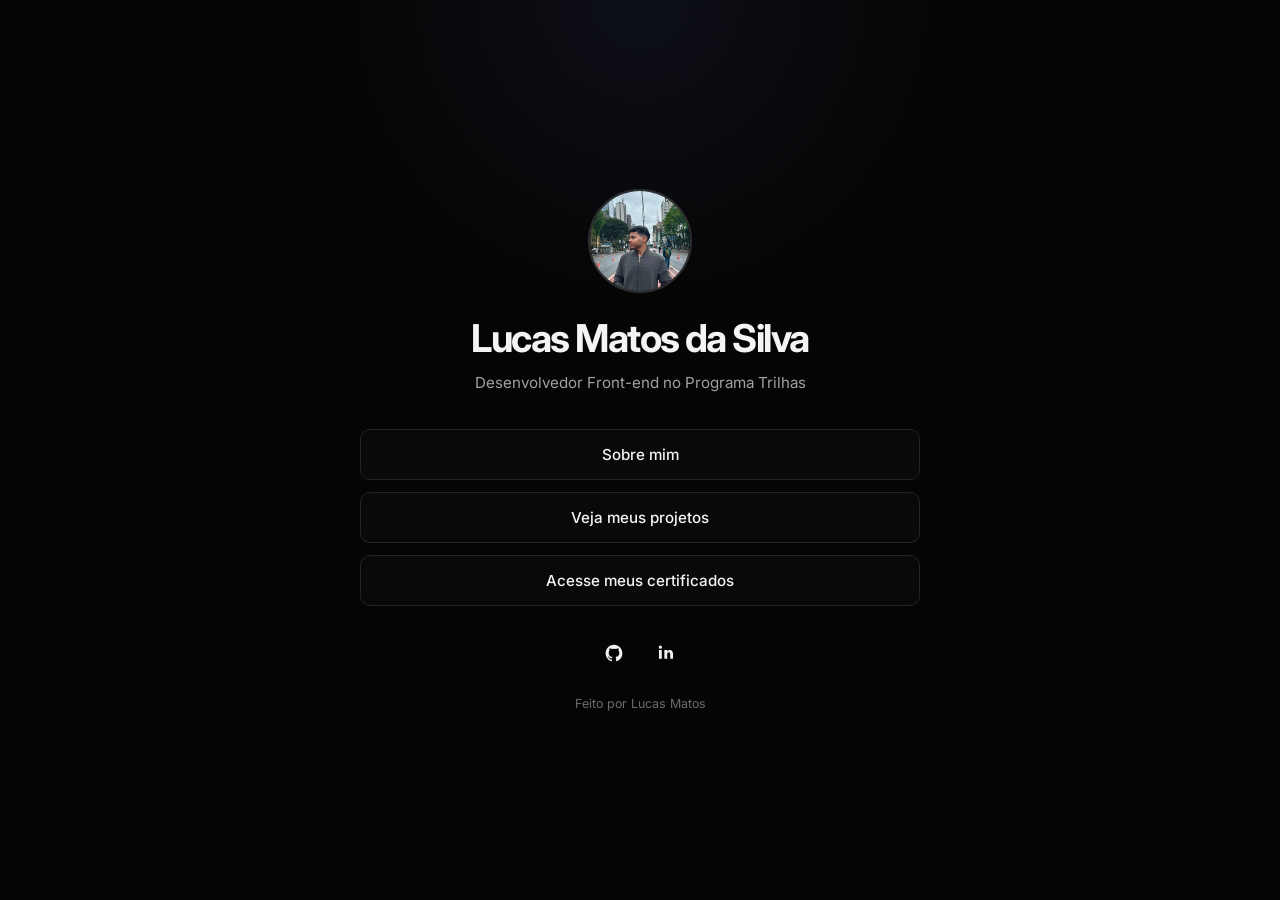
<file: index.html>
<!DOCTYPE html>
<html lang="pt-BR">
<head>
  <meta charset="UTF-8">
  <meta name="viewport" content="width=device-width, initial-scale=1.0">
  <meta name="description" content="Portfólio de Lucas Matos da Silva">
  <title>Lucas Matos | Portfólio</title>
  <link rel="preconnect" href="https://fonts.googleapis.com">
  <link rel="preconnect" href="https://fonts.gstatic.com" crossorigin>
  <link href="https://fonts.googleapis.com/css2?family=Inter:wght@400;500;600;700&display=swap" rel="stylesheet">
  <link rel="stylesheet" href="css/style.css">
</head>
<body>
  <main class="home">
    <section class="profile-card fade-in">
      <img src="assets/lucas.jpg" alt="Lucas Matos da Silva" class="profile-photo">

      <h1>Lucas Matos da Silva</h1>
      <p class="subtitle">Desenvolvedor Front-end no Programa Trilhas</p>

      <div class="buttons">
        <a href="sobre.html" class="main-button">Sobre mim</a>
        <a href="projetos.html" class="main-button">Veja meus projetos</a>
        <a href="https://www.linkedin.com/in/lucasmatosdasilva/" target="_blank" rel="noopener noreferrer" class="main-button">Acesse meus certificados</a>
      </div>

      <div class="socials">
        <a href="https://github.com/lucasmatosdasilva" target="_blank" rel="noopener noreferrer" aria-label="GitHub">
          <svg viewBox="0 0 24 24" aria-hidden="true">
            <path d="M12 2C6.48 2 2 6.58 2 12.23c0 4.52 2.87 8.35 6.84 9.71.5.1.68-.22.68-.49v-1.73c-2.78.62-3.37-1.37-3.37-1.37-.45-1.18-1.11-1.5-1.11-1.5-.91-.64.07-.63.07-.63 1 .07 1.53 1.06 1.53 1.06.9 1.57 2.35 1.12 2.92.86.09-.66.35-1.12.64-1.38-2.22-.26-4.56-1.14-4.56-5.07 0-1.12.39-2.04 1.03-2.76-.1-.26-.45-1.31.1-2.72 0 0 .84-.27 2.75 1.05A9.3 9.3 0 0 1 12 6.92a9.3 9.3 0 0 1 2.5.34c1.91-1.32 2.75-1.05 2.75-1.05.55 1.41.2 2.46.1 2.72.64.72 1.03 1.64 1.03 2.76 0 3.94-2.34 4.8-4.57 5.06.36.32.68.94.68 1.9v2.8c0 .27.18.59.69.49A10.23 10.23 0 0 0 22 12.23C22 6.58 17.52 2 12 2Z"/>
          </svg>
        </a>
        <a href="https://www.linkedin.com/in/lucasmatosdasilva/" target="_blank" rel="noopener noreferrer" aria-label="LinkedIn">
          <svg viewBox="0 0 24 24" aria-hidden="true">
            <path d="M6.94 8.5H3.56V19h3.38V8.5ZM5.25 3A1.96 1.96 0 1 0 5.25 6.92 1.96 1.96 0 0 0 5.25 3ZM20.44 12.98c0-3.16-1.69-4.63-3.94-4.63-1.82 0-2.63 1-3.08 1.7V8.5h-3.38V19h3.38v-5.2c0-1.37.26-2.7 1.96-2.7 1.68 0 1.7 1.57 1.7 2.79V19h3.36v-6.02Z"/>
          </svg>
        </a>
      </div>

      <p class="footer">Feito por Lucas Matos</p>
    </section>
  </main>

  <script src="js/script.js"></script>
</body>
</html>
</file>
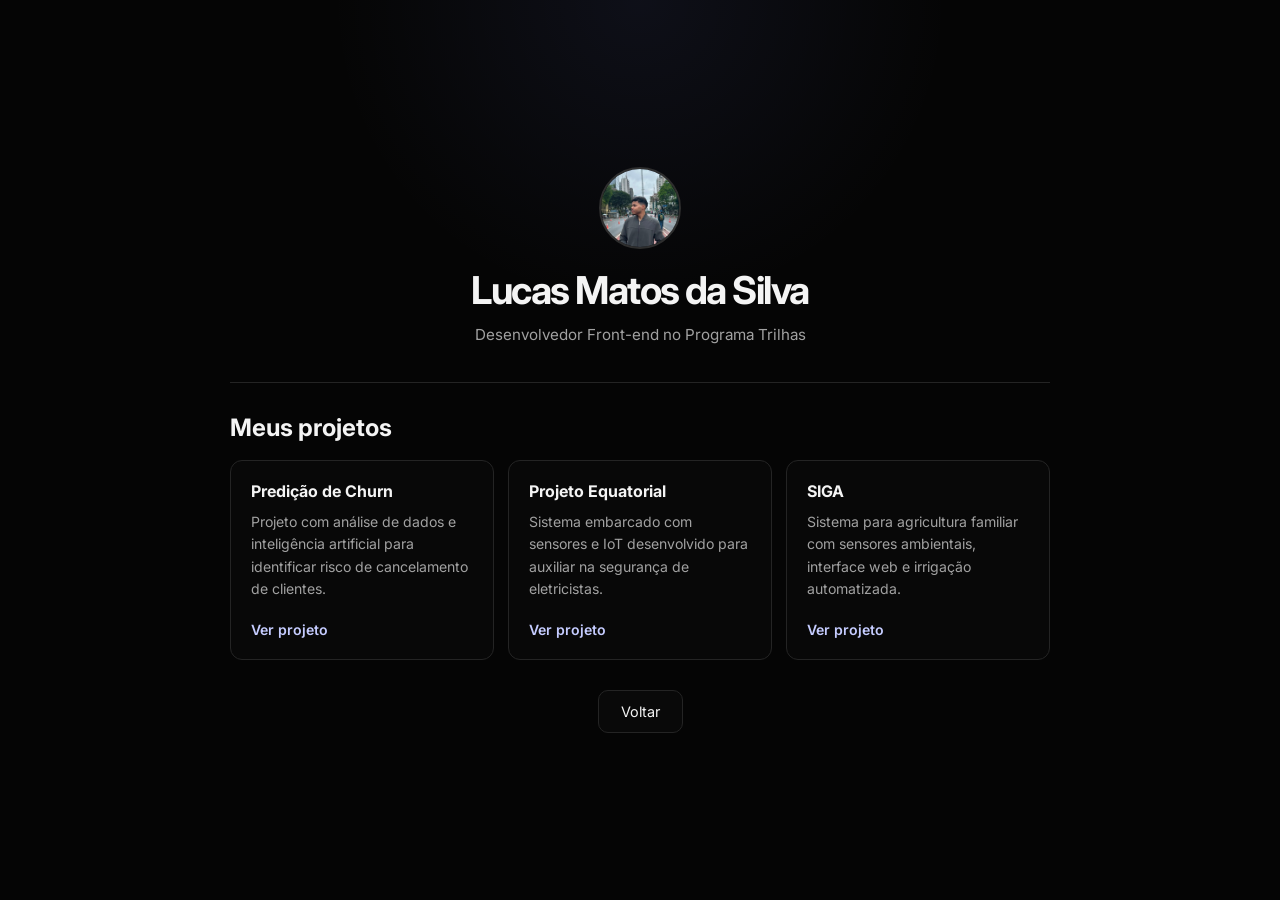
<file: projetos.html>
<!DOCTYPE html>
<html lang="pt-BR">
<head>
  <meta charset="UTF-8">
  <meta name="viewport" content="width=device-width, initial-scale=1.0">
  <meta name="description" content="Projetos de Lucas Matos da Silva">
  <title>Projetos | Lucas Matos</title>
  <link rel="preconnect" href="https://fonts.googleapis.com">
  <link rel="preconnect" href="https://fonts.gstatic.com" crossorigin>
  <link href="https://fonts.googleapis.com/css2?family=Inter:wght@400;500;600;700&display=swap" rel="stylesheet">
  <link rel="stylesheet" href="css/style.css">
</head>
<body>
  <main class="page">
    <section class="page-card wide fade-in">
      <div class="profile-top">
        <img src="assets/lucas.jpg" alt="Lucas Matos da Silva" class="profile-photo small">
        <h1>Lucas Matos da Silva</h1>
        <p>Desenvolvedor Front-end no Programa Trilhas</p>
      </div>

      <div class="text-content">
        <h2>Meus projetos</h2>
      </div>

      <div class="projects">
        <article class="project">
          <h3>Predição de Churn</h3>
          <p>Projeto com análise de dados e inteligência artificial para identificar risco de cancelamento de clientes.</p>
          <a href="https://github.com/lucasmatosdasilva/Projeto_Churn" target="_blank" rel="noopener noreferrer">Ver projeto</a>
        </article>

        <article class="project">
          <h3>Projeto Equatorial</h3>
          <p>Sistema embarcado com sensores e IoT desenvolvido para auxiliar na segurança de eletricistas.</p>
          <a href="https://github.com/lucasmatosdasilva/Projeto_Equatorial" target="_blank" rel="noopener noreferrer">Ver projeto</a>
        </article>

        <article class="project">
          <h3>SIGA</h3>
          <p>Sistema para agricultura familiar com sensores ambientais, interface web e irrigação automatizada.</p>
          <a href="https://github.com/lucasmatosdasilva/Projeto-MARANDU-SIGA-" target="_blank" rel="noopener noreferrer">Ver projeto</a>
        </article>
      </div>

      <a href="index.html" class="back-button">Voltar</a>
    </section>
  </main>

  <script src="js/script.js"></script>
</body>
</html>
</file>
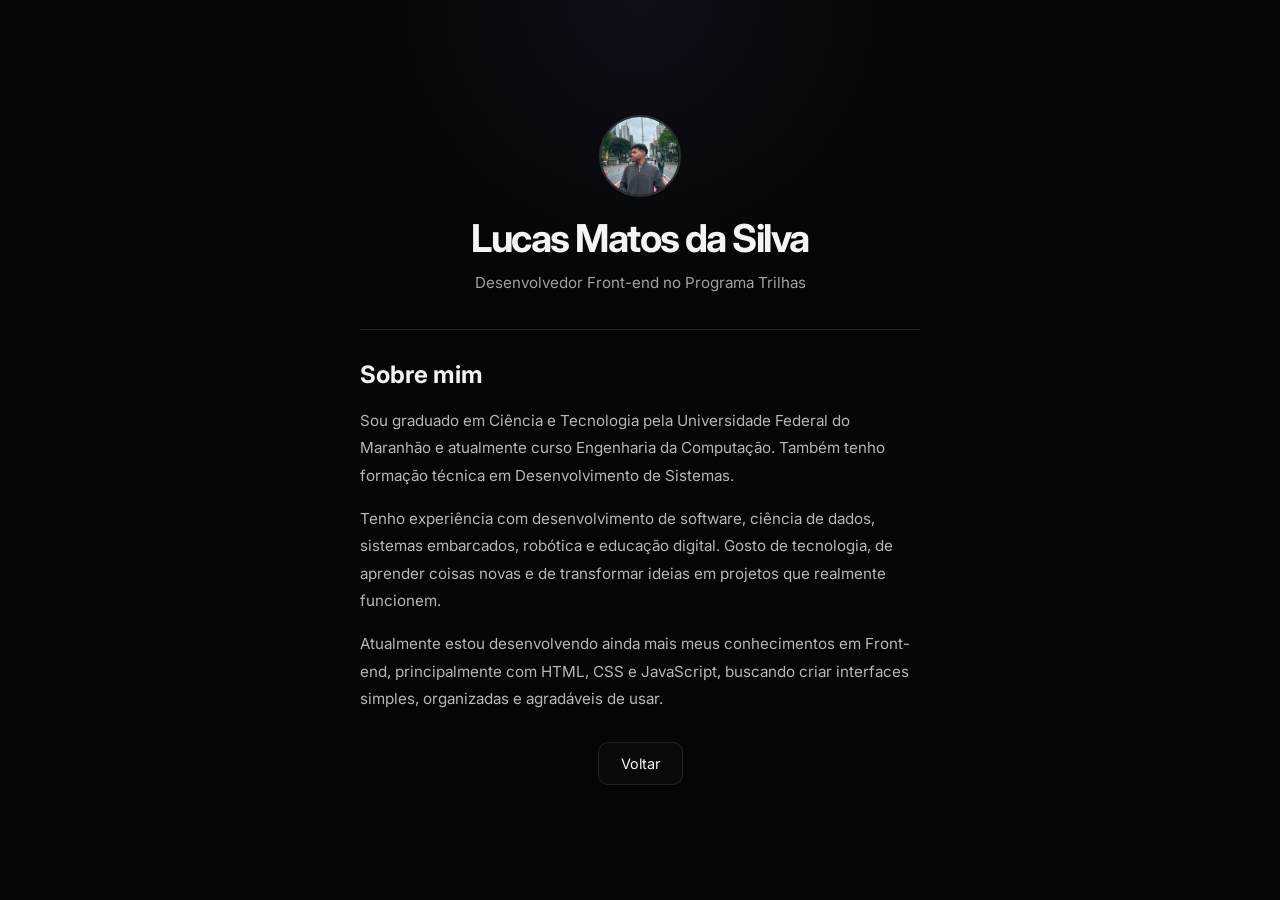
<file: sobre.html>
<!DOCTYPE html>
<html lang="pt-BR">
<head>
  <meta charset="UTF-8">
  <meta name="viewport" content="width=device-width, initial-scale=1.0">
  <meta name="description" content="Sobre Lucas Matos da Silva">
  <title>Sobre mim | Lucas Matos</title>
  <link rel="preconnect" href="https://fonts.googleapis.com">
  <link rel="preconnect" href="https://fonts.gstatic.com" crossorigin>
  <link href="https://fonts.googleapis.com/css2?family=Inter:wght@400;500;600;700&display=swap" rel="stylesheet">
  <link rel="stylesheet" href="css/style.css">
</head>
<body>
  <main class="page">
    <section class="page-card fade-in">
      <div class="profile-top">
        <img src="assets/lucas.jpg" alt="Lucas Matos da Silva" class="profile-photo small">
        <h1>Lucas Matos da Silva</h1>
        <p>Desenvolvedor Front-end no Programa Trilhas</p>
      </div>

      <div class="text-content">
        <h2>Sobre mim</h2>

        <p>Sou graduado em Ciência e Tecnologia pela Universidade Federal do Maranhão e atualmente curso Engenharia da Computação. Também tenho formação técnica em Desenvolvimento de Sistemas.</p>

        <p>Tenho experiência com desenvolvimento de software, ciência de dados, sistemas embarcados, robótica e educação digital. Gosto de tecnologia, de aprender coisas novas e de transformar ideias em projetos que realmente funcionem.</p>

        <p>Atualmente estou desenvolvendo ainda mais meus conhecimentos em Front-end, principalmente com HTML, CSS e JavaScript, buscando criar interfaces simples, organizadas e agradáveis de usar.</p>
      </div>

      <a href="index.html" class="back-button">Voltar</a>
    </section>
  </main>

  <script src="js/script.js"></script>
</body>
</html>
</file>
<file: css/style.css>
* {
  box-sizing: border-box;
}

:root {
  --background: #050505;
  --card: #0b0b0b;
  --text: #f4f4f4;
  --muted: #a1a1a1;
  --border: #242424;
  --hover: #151515;
  --accent: #7b8cff;
}

html {
  scroll-behavior: smooth;
}

body {
  margin: 0;
  min-height: 100vh;
  font-family: "Inter", sans-serif;
  background:
    radial-gradient(circle at top, rgba(123, 140, 255, 0.08), transparent 28%),
    var(--background);
  color: var(--text);
}

a {
  color: inherit;
}

.home,
.page {
  min-height: 100vh;
  display: grid;
  place-items: center;
  padding: 32px 20px;
}

.profile-card,
.page-card {
  width: min(100%, 560px);
  text-align: center;
}

.page-card.wide {
  width: min(100%, 820px);
}

.profile-photo {
  width: 104px;
  height: 104px;
  object-fit: cover;
  object-position: center 28%;
  border-radius: 50%;
  border: 2px solid #2e2e2e;
  display: block;
  margin: 0 auto 22px;
  transition: transform 0.25s ease;
}

.profile-photo:hover {
  transform: translateY(-3px);
}

.profile-photo.small {
  width: 82px;
  height: 82px;
  margin-bottom: 18px;
}

h1 {
  margin: 0;
  font-size: clamp(1.7rem, 5vw, 2.4rem);
  font-weight: 700;
  letter-spacing: -0.04em;
}

.subtitle,
.profile-top p {
  margin: 10px 0 0;
  color: var(--muted);
  font-size: 0.95rem;
  line-height: 1.6;
}

.buttons {
  display: grid;
  gap: 12px;
  margin-top: 34px;
}

.main-button,
.back-button {
  display: block;
  text-decoration: none;
  border: 1px solid var(--border);
  border-radius: 10px;
  background: rgba(255, 255, 255, 0.015);
  transition:
    transform 0.22s ease,
    background 0.22s ease,
    border-color 0.22s ease;
}

.main-button {
  padding: 15px 18px;
  font-size: 0.95rem;
  font-weight: 500;
}

.main-button:hover,
.back-button:hover {
  transform: translateY(-3px);
  background: var(--hover);
  border-color: #393939;
}

.socials {
  display: flex;
  justify-content: center;
  gap: 18px;
  margin-top: 30px;
}

.socials a {
  width: 34px;
  height: 34px;
  display: grid;
  place-items: center;
  border-radius: 8px;
  transition: transform 0.2s ease, background 0.2s ease;
}

.socials a:hover {
  transform: translateY(-2px);
  background: #111;
}

.socials svg {
  width: 20px;
  height: 20px;
  fill: #f3f3f3;
}

.footer {
  color: #6c6c6c;
  font-size: 0.78rem;
  margin: 26px 0 0;
}

.profile-top {
  margin-bottom: 34px;
}

.text-content {
  text-align: left;
  border-top: 1px solid var(--border);
  padding-top: 30px;
}

.text-content h2 {
  margin: 0 0 18px;
  font-size: 1.5rem;
}

.text-content p {
  margin: 0 0 16px;
  color: #b7b7b7;
  line-height: 1.8;
  font-size: 0.95rem;
}

.back-button {
  width: fit-content;
  margin: 30px auto 0;
  padding: 12px 22px;
  font-size: 0.9rem;
}

.projects {
  display: grid;
  grid-template-columns: repeat(3, 1fr);
  gap: 14px;
  text-align: left;
}

.project {
  border: 1px solid var(--border);
  border-radius: 12px;
  padding: 20px;
  background: rgba(255, 255, 255, 0.012);
  transition: transform 0.22s ease, background 0.22s ease;
}

.project:hover {
  transform: translateY(-4px);
  background: #0e0e0e;
}

.project h3 {
  margin: 0 0 10px;
  font-size: 1rem;
}

.project p {
  margin: 0 0 18px;
  color: var(--muted);
  line-height: 1.6;
  font-size: 0.88rem;
}

.project a {
  color: #c5ccff;
  font-size: 0.88rem;
  font-weight: 600;
  text-decoration: none;
}

.project a:hover {
  text-decoration: underline;
}

.fade-in {
  opacity: 0;
  transform: translateY(10px);
  animation: appear 0.65s ease forwards;
}

@keyframes appear {
  to {
    opacity: 1;
    transform: translateY(0);
  }
}

@media (max-width: 720px) {
  .projects {
    grid-template-columns: 1fr;
  }

  .home,
  .page {
    align-items: start;
    padding-top: 54px;
  }
}
</file>
